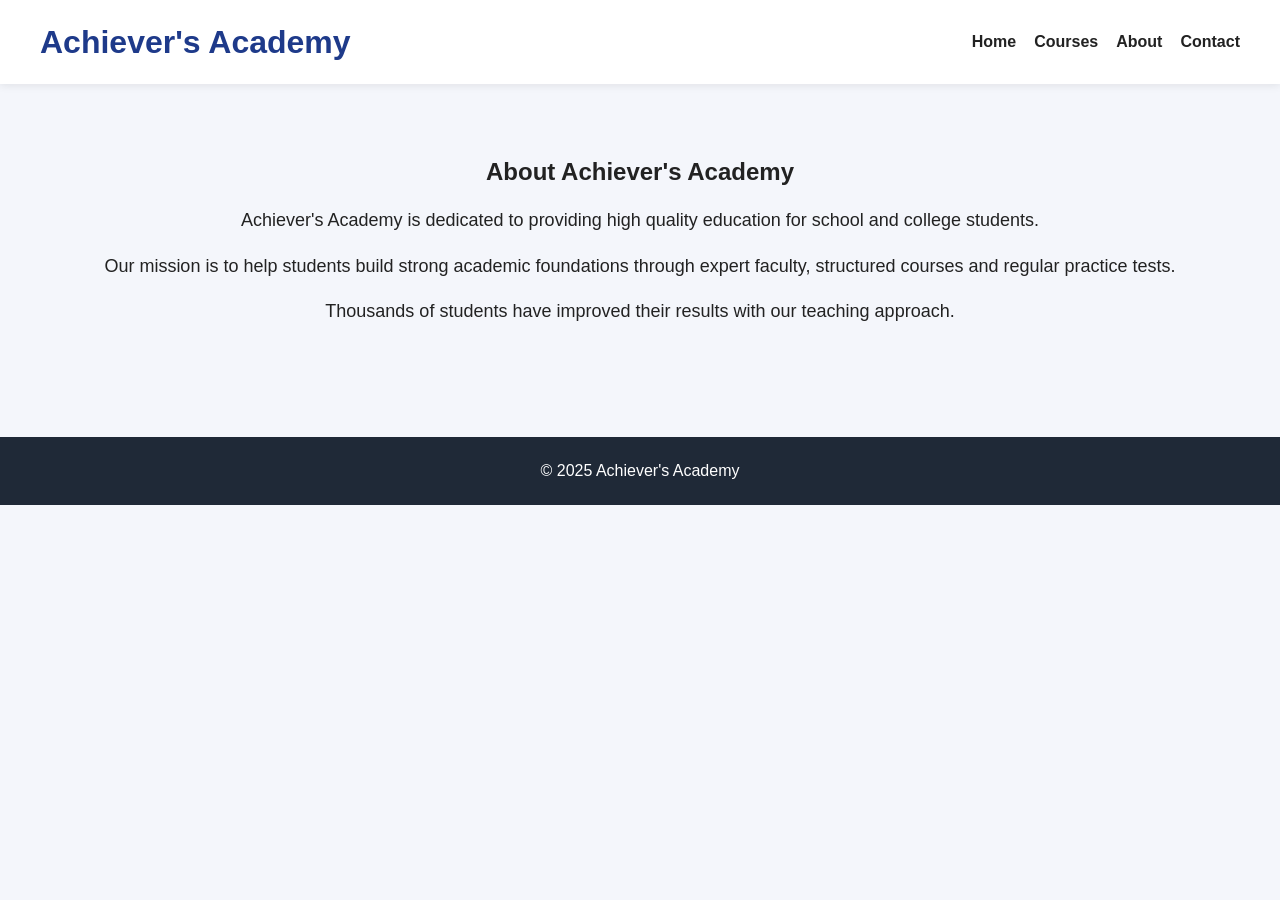
<file: about.html>
<!DOCTYPE html>
<html lang="en">
<head>
  <meta name="viewport" content="width=device-width, initial-scale=1.0">
<meta charset="UTF-8">
<title>About - Achiever's Academy</title>
<link rel="stylesheet" href="style4.css">
</head>

<body>

<header class="topbar">
<h2>Achiever's Academy</h2>

<nav>
<a href="index.html">Home</a>
<a href="courses.html">Courses</a>
<a href="about.html">About</a>
<a href="contact.html">Contact</a>
</nav>

</header>


<section class="about">

<h1>About Achiever's Academy</h1>

<p>
Achiever's Academy is dedicated to providing high quality education
for school and college students.
</p>

<p>
Our mission is to help students build strong academic foundations
through expert faculty, structured courses and regular practice tests.
</p>

<p>
Thousands of students have improved their results with our teaching approach.
</p>

</section>


<footer>
<p>© 2025 Achiever's Academy</p>
</footer>

</body>
</html>
</file>
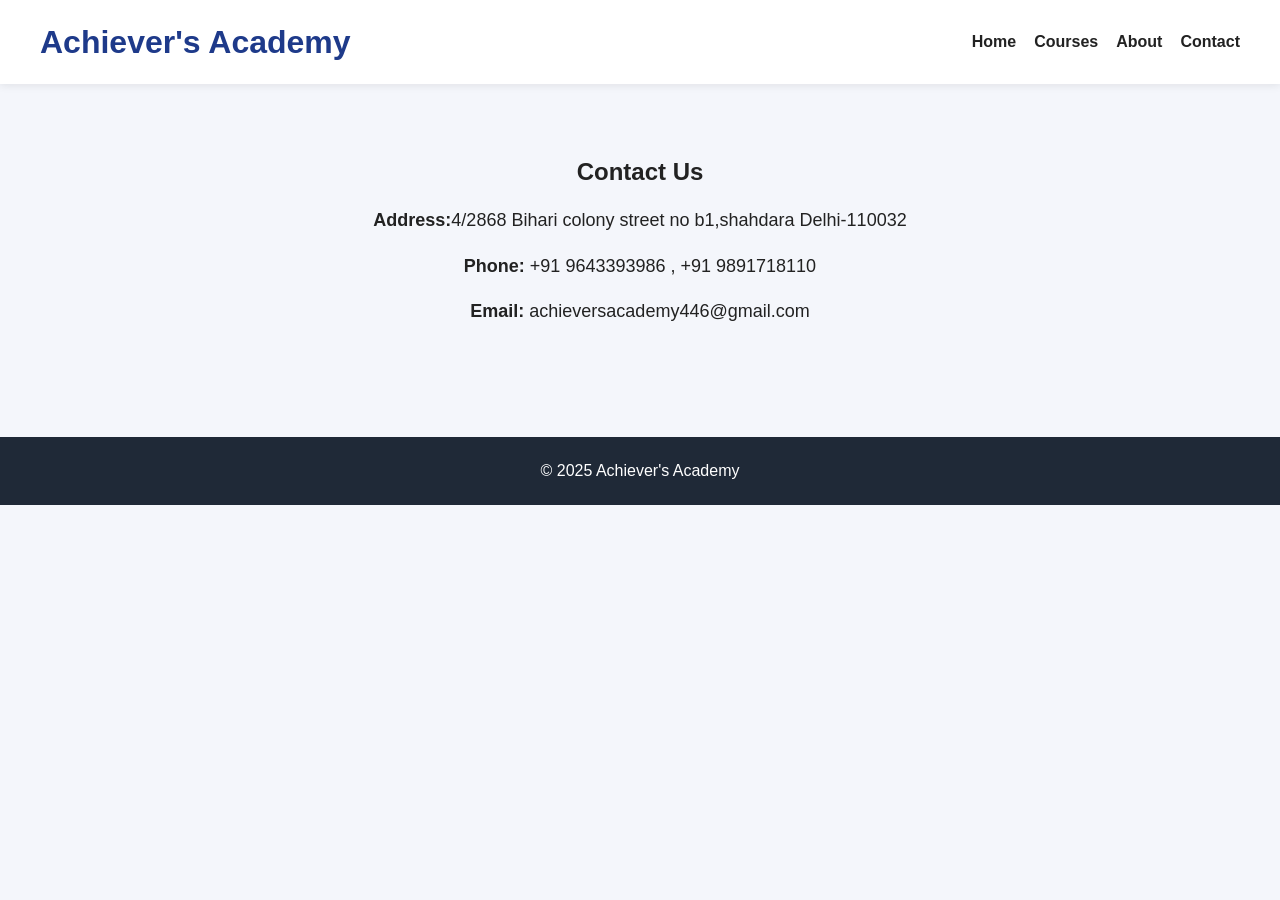
<file: contact.html>
<!DOCTYPE html>
<html lang="en">
<head>
  <meta name="viewport" content="width=device-width, initial-scale=1.0">
<meta charset="UTF-8">
<title>Contact - Achiever's Academy</title>
<link rel="stylesheet" href="style4.css">
</head>

<body>

<header class="topbar">
<h2>Achiever's Academy</h2>

<nav>
<a href="index.html">Home</a>
<a href="courses.html">Courses</a>
<a href="about.html">About</a>
<a href="contact.html">Contact</a>
</nav>

</header>


<section class="contact">

<h2>Contact Us</h2>

<p><b>Address:</b>4/2868 Bihari colony street no b1,shahdara Delhi-110032</p>
<p><b>Phone:</b> +91 9643393986 , +91 9891718110</p>
<p><b>Email:</b> achieversacademy446@gmail.com</p>

</section>

<footer>
<p>© 2025 Achiever's Academy</p>
</footer>

</body>
</html>
</file>
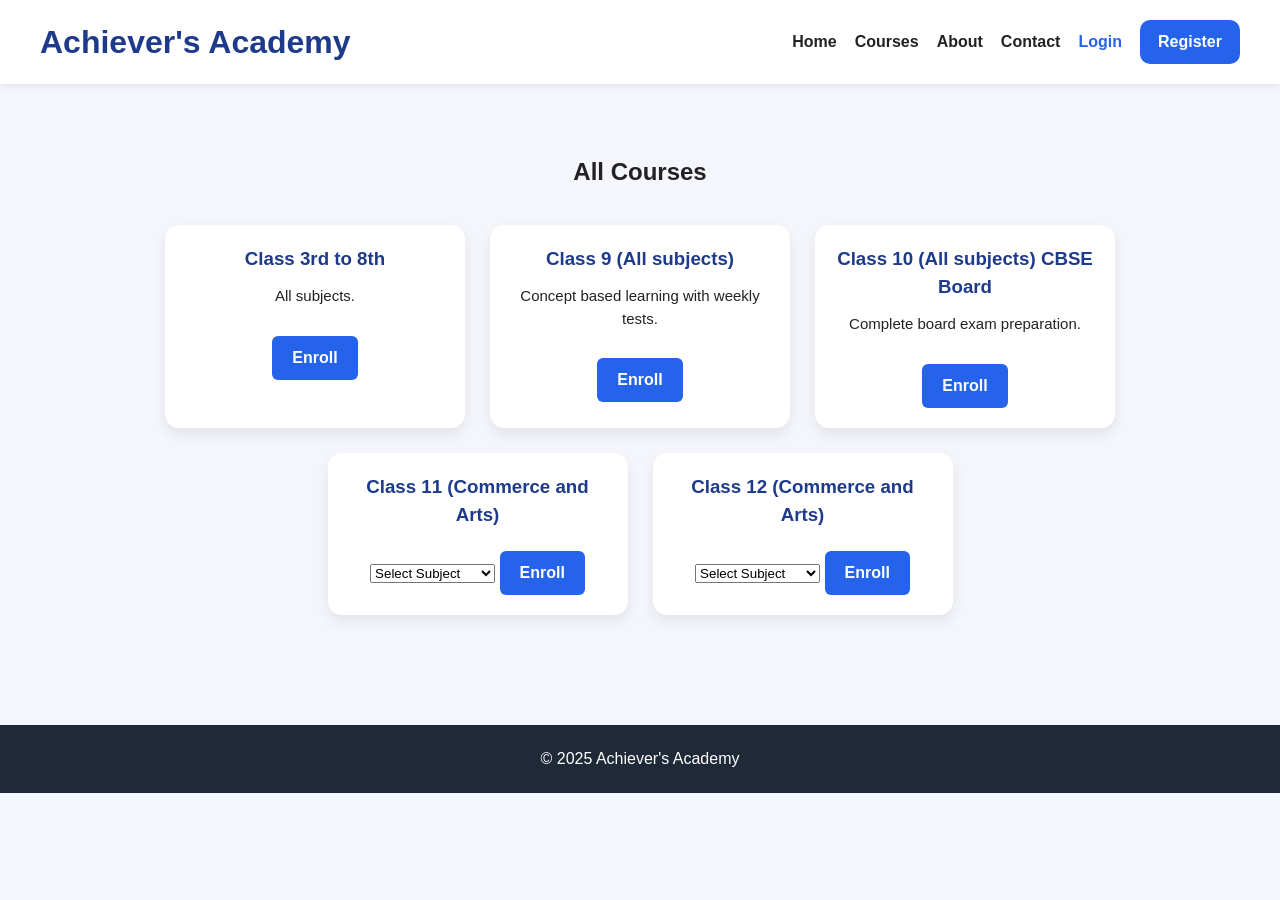
<file: courses.html>
<!DOCTYPE html>
<html lang="en">
<head>
  <meta name="viewport" content="width=device-width, initial-scale=1.0">
<meta charset="UTF-8">
<title>Courses - Achiever's Academy</title>
<link rel="stylesheet" href="style4.css">
</head>

<body>

<header class="topbar">
<h2>Achiever's Academy</h2>

<nav>
<a href="index.html">Home</a>
<a href="courses.html">Courses</a>
<a href="about.html">About</a>
<a href="contact.html">Contact</a>
<a class="btn-login" href="login.html">Login</a>
<a class="btn-register" href="register.html">Register</a>
</nav>

</header>


<section class="courses">

<h2>All Courses</h2>

<div class="course-grid">

<div class="card">
<h3>Class 3rd to 8th</h3>
<p>All subjects.</p>
<a href="register.html"
style="background:#2563eb;
color:white;
padding:10px 20px;
text-decoration:none;
border-radius:6px;
font-weight:bold;
display:inline-block;
margin-top:10px;">
Enroll
</a>
</div>

<div class="card">
<h3>Class 9 (All subjects)</h3>
<p>Concept based learning with weekly tests.</p>
<a href="register.html"
style="background:#2563eb;
color:white;
padding:10px 20px;
text-decoration:none;
border-radius:6px;
font-weight:bold;
display:inline-block;
margin-top:10px;">
Enroll
</a>
</div>

<div class="card">
<h3>Class 10 (All subjects) CBSE Board</h3>
<p>Complete board exam preparation.</p>
<a href="register.html"
style="background:#2563eb;
color:white;
padding:10px 20px;
text-decoration:none;
border-radius:6px;
font-weight:bold;
display:inline-block;
margin-top:10px;">
Enroll
</a>
</div>

<div class="card">
<h3>Class 11 (Commerce and Arts)</h3>
<select name="subject" required>

<option value="">Select Subject</option>

<option>Accountancy</option>
<option>Economics</option>
<option>Business Studies</option>
<option>Political Science</option>
<option>Geography</option>
<option>History</option>
<option>English</option>
<option>Sociology</option>

</select>
<a href="register.html"
style="background:#2563eb;
color:white;
padding:10px 20px;
text-decoration:none;
border-radius:6px;
font-weight:bold;
display:inline-block;
margin-top:10px;">
Enroll
</a>
</div>

<div class="card">
<h3>Class 12 (Commerce and Arts)</h3>
<select name="subject" required>

<option value="">Select Subject</option>

<option>Accountancy</option>
<option>Economics</option>
<option>Business Studies</option>
<option>Political Science</option>
<option>Geography</option>
<option>History</option>
<option>English</option>
<option>Sociology</option>

</select>
<a href="register.html"
style="background:#2563eb;
color:white;
padding:10px 20px;
text-decoration:none;
border-radius:6px;
font-weight:bold;
display:inline-block;
margin-top:10px;">
Enroll
</a>
</div>


</div>

</section>

<footer>
<p>© 2025 Achiever's Academy</p>
</footer>

</body>
</html>
</file>
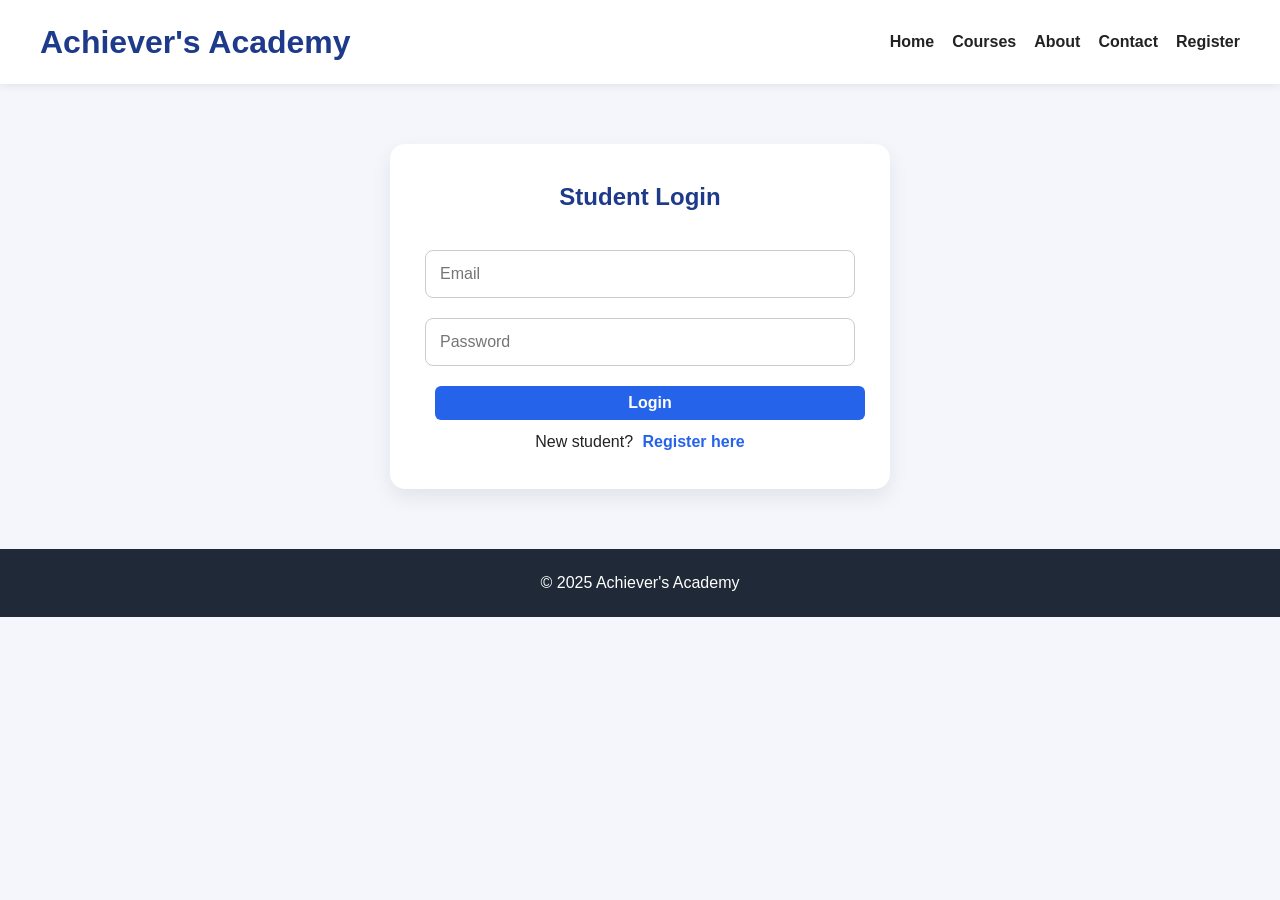
<file: login.html>
<!DOCTYPE html>
<html lang="en">

<head>
  <meta name="viewport" content="width=device-width, initial-scale=1.0">
<meta charset="UTF-8">
<title>Login - Achiever's Academy</title>
<link rel="stylesheet" href="style4.css">
</head>

<body>

<header class="topbar">
<h2>Achiever's Academy</h2>

<nav>
<a href="index.html">Home</a>
<a href="courses.html">Courses</a>
<a href="about.html">About</a>
<a href="contact.html">Contact</a>
<a href="register.html">Register</a>
</nav>

</header>


<section class="form-box">

<h2>Student Login</h2>

<form action="Loginservlet" method="post">

<input type="email" name="email" placeholder="Email" required>

<input type="password" name="password" placeholder="Password" required>

<input type="submit" value="Login"
style="background:#2563eb;
color:white;
padding:8px 18px;
border:none;
border-radius:6px;
font-weight:bold;
cursor:pointer;
margin-left:10px;">

</form>


<p>New student? <a href="register.html"
style="color:#2563eb;
font-weight:bold;
text-decoration:none;
margin-left:5px;">
Register here
</a></p>

</section>


<footer>
<p>© 2025 Achiever's Academy</p>
</footer>

</body>
</html>
</file>
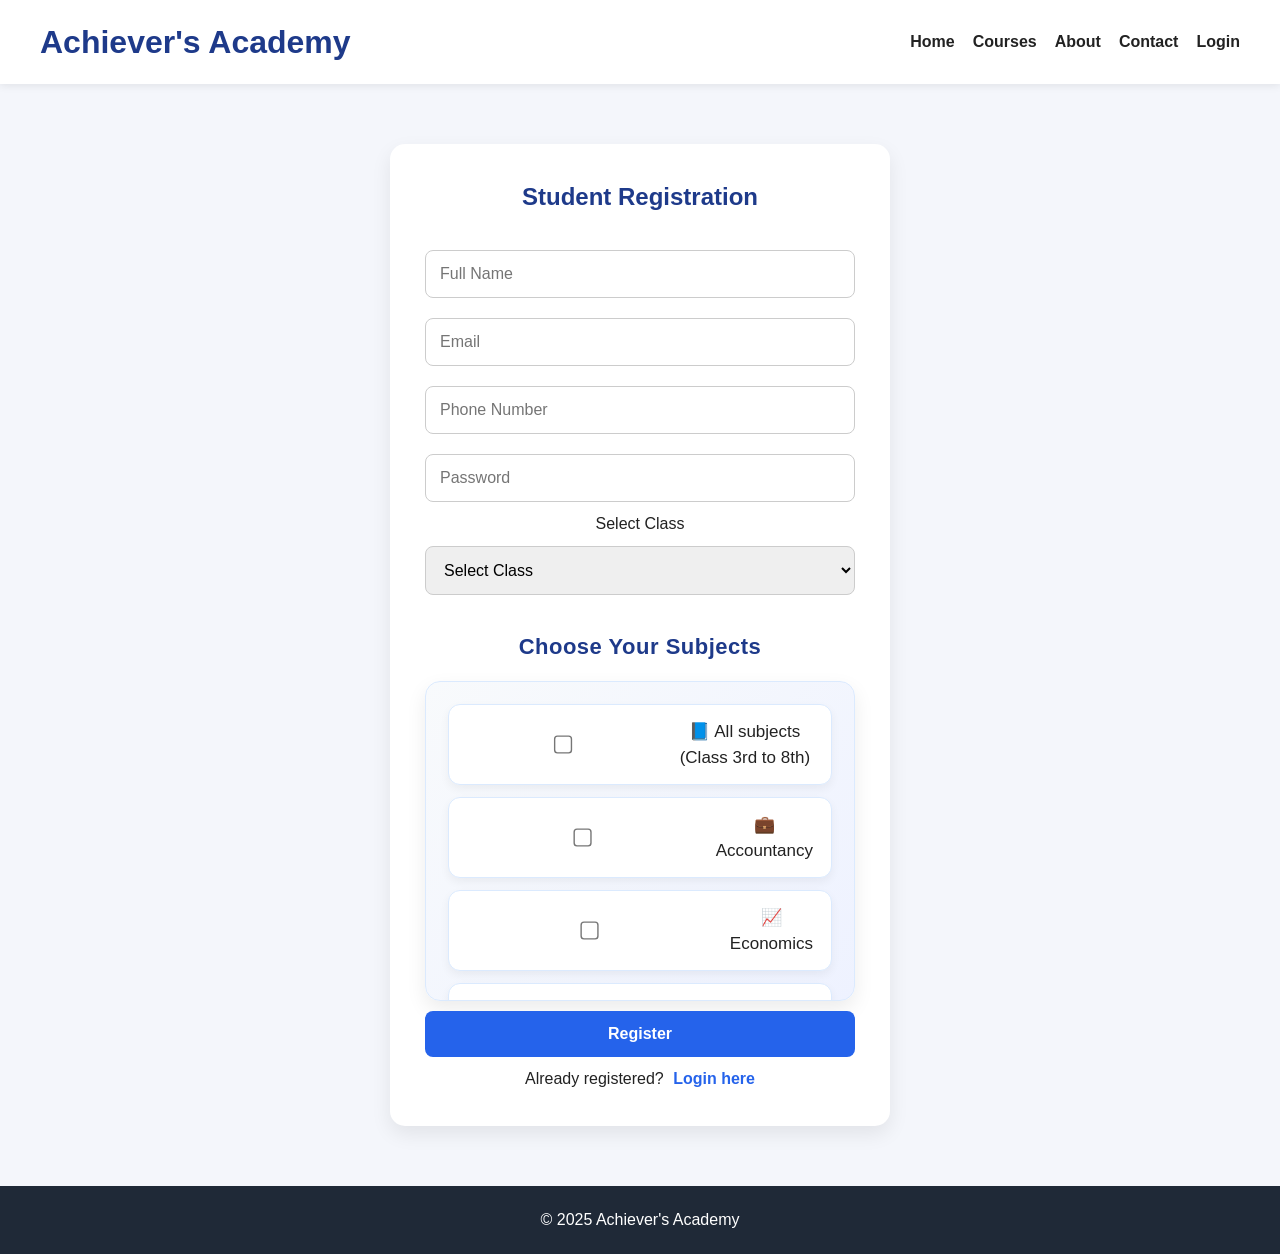
<file: register.html>
<!DOCTYPE html>
<html lang="en">
<head>
    <meta name="viewport" content="width=device-width, initial-scale=1.0">
<meta charset="UTF-8">
<title>Register - Achiever's Academy</title>
<link rel="stylesheet" href="style4.css">
</head>

<body>

<header class="topbar">
<h2>Achiever's Academy</h2>

<nav>
<a href="index.html">Home</a>
<a href="courses.html">Courses</a>
<a href="about.html">About</a>
<a href="contact.html">Contact</a>
<a href="login.html">Login</a>
</nav>

</header>


<section class="form-box">

<h2>Student Registration</h2>

<form action="Register_servlet" method="post">

<input type="text" name="fullname" placeholder="Full Name" required>

<input type="email" name="email" placeholder="Email" required>

<input type="text" name="mobile" placeholder="Phone Number" required>

<input type="password" name="password" placeholder="Password" required>

<!-- Class -->
<label>Select Class</label>
<select name="className" required>
<option value="">Select Class</option>
<option>Class 3</option>
<option>Class 4</option>
<option>Class 5</option>
<option>Class 6</option>
<option>Class 7</option>
<option>Class 8</option>
<option>Class 9</option>
<option>Class 10</option>
<option>Class 11</option>
<option>Class 12</option>
</select>



<!-- Subjects -->
<label style="
    font-size:22px;
    font-weight:bold;
    color:#1e3a8a;
    display:block;
    text-align:center;
    margin:25px 0 18px;
    letter-spacing:0.5px;">
    Choose Your Subjects
</label>

<div style="
    background:linear-gradient(135deg,#f8fafc,#eef2ff);
    padding:22px;
    border-radius:15px;
    border:1px solid #dbeafe;
    max-height:320px;
    overflow-y:auto;
    box-shadow:0 8px 20px rgba(0,0,0,0.08);">

<div style="
    display:flex;
    align-items:center;
    padding:14px 18px;
    margin-bottom:12px;
    background:white;
    border-radius:12px;
    border:1px solid #dbeafe;
    box-shadow:0 4px 10px rgba(0,0,0,0.05);
    transition:0.3s;">
<input type="checkbox" name="subjects" value="All subjects"
style="margin-right:18px; transform:scale(1.4); accent-color:#2563eb;">
<span style="font-size:17px; font-weight:500;">📘 All subjects (Class 3rd to 8th)</span>
</div>

<div style="
    display:flex;
    align-items:center;
    padding:14px 18px;
    margin-bottom:12px;
    background:white;
    border-radius:12px;
    border:1px solid #dbeafe;
    box-shadow:0 4px 10px rgba(0,0,0,0.05);">
<input type="checkbox" name="subjects" value="Accountancy"
style="margin-right:18px; transform:scale(1.4); accent-color:#2563eb;">
<span style="font-size:17px; font-weight:500;">💼 Accountancy</span>
</div>

<div style="
    display:flex;
    align-items:center;
    padding:14px 18px;
    margin-bottom:12px;
    background:white;
    border-radius:12px;
    border:1px solid #dbeafe;
    box-shadow:0 4px 10px rgba(0,0,0,0.05);">
<input type="checkbox" name="subjects" value="Economics"
style="margin-right:18px; transform:scale(1.4); accent-color:#2563eb;">
<span style="font-size:17px; font-weight:500;">📈 Economics</span>
</div>

<div style="
    display:flex;
    align-items:center;
    padding:14px 18px;
    margin-bottom:12px;
    background:white;
    border-radius:12px;
    border:1px solid #dbeafe;
    box-shadow:0 4px 10px rgba(0,0,0,0.05);">
<input type="checkbox" name="subjects" value="Business Studies"
style="margin-right:18px; transform:scale(1.4); accent-color:#2563eb;">
<span style="font-size:17px; font-weight:500;">🏢 Business Studies</span>
</div>

<div style="
    display:flex;
    align-items:center;
    padding:14px 18px;
    margin-bottom:12px;
    background:white;
    border-radius:12px;
    border:1px solid #dbeafe;
    box-shadow:0 4px 10px rgba(0,0,0,0.05);">
<input type="checkbox" name="subjects" value="Political Science"
style="margin-right:18px; transform:scale(1.4); accent-color:#2563eb;">
<span style="font-size:17px; font-weight:500;">🏛 Political Science</span>
</div>

<div style="
    display:flex;
    align-items:center;
    padding:14px 18px;
    margin-bottom:12px;
    background:white;
    border-radius:12px;
    border:1px solid #dbeafe;
    box-shadow:0 4px 10px rgba(0,0,0,0.05);">
<input type="checkbox" name="subjects" value="Geography"
style="margin-right:18px; transform:scale(1.4); accent-color:#2563eb;">
<span style="font-size:17px; font-weight:500;">🌍 Geography</span>
</div>

<div style="
    display:flex;
    align-items:center;
    padding:14px 18px;
    margin-bottom:12px;
    background:white;
    border-radius:12px;
    border:1px solid #dbeafe;
    box-shadow:0 4px 10px rgba(0,0,0,0.05);">
<input type="checkbox" name="subjects" value="History"
style="margin-right:18px; transform:scale(1.4); accent-color:#2563eb;">
<span style="font-size:17px; font-weight:500;">📜 History</span>
</div>

<div style="
    display:flex;
    align-items:center;
    padding:14px 18px;
    margin-bottom:12px;
    background:white;
    border-radius:12px;
    border:1px solid #dbeafe;
    box-shadow:0 4px 10px rgba(0,0,0,0.05);">
<input type="checkbox" name="subjects" value="English"
style="margin-right:18px; transform:scale(1.4); accent-color:#2563eb;">
<span style="font-size:17px; font-weight:500;">📚 English</span>
</div>

<div style="
    display:flex;
    align-items:center;
    padding:14px 18px;
    background:white;
    border-radius:12px;
    border:1px solid #dbeafe;
    box-shadow:0 4px 10px rgba(0,0,0,0.05);">
<input type="checkbox" name="subjects" value="Sociology"
style="margin-right:18px; transform:scale(1.4); accent-color:#2563eb;">
<span style="font-size:17px; font-weight:500;">👥 Sociology</span>
</div>

</div>

<input type="submit" value="Register">

</form>

<p>Already registered? <a href="login.html"
style="color:#2563eb;
font-weight:bold;
text-decoration:none;
margin-left:5px;">
Login here
</a></p>

</section>


<footer>
<p>© 2025 Achiever's Academy</p>
</footer>

</body>
</html>
</file>
<file: style4.css>
/* =========================
   GLOBAL RESET
========================= */
* {
    margin: 0;
    padding: 0;
    box-sizing: border-box;
}

body {
    font-family: Arial, Helvetica, sans-serif;
    background: #f4f6fb;
    color: #222;
    overflow-x: hidden;
    line-height: 1.5;
}

a {
    text-decoration: none;
}

img {
    max-width: 100%;
    height: auto;
}

/* =========================
   TOPBAR / NAVBAR
========================= */
.topbar {
    display: flex;
    justify-content: space-between;
    align-items: center;
    padding: 18px 40px;
    background: white;
    box-shadow: 0 2px 8px rgba(0,0,0,0.08);
    position: sticky;
    top: 0;
    z-index: 1000;
}

.topbar h2 {
    color: #1e3a8a;
    font-size: 32px;
    font-weight: bold;
}

nav {
    display: flex;
    flex-wrap: wrap;
    align-items: center;
    gap: 18px;
}

nav a {
    color: #222;
    font-weight: bold;
    font-size: 16px;
}

nav a:hover {
    color: #2563eb;
}

.btn-login {
    color: #2563eb;
}

.btn-register {
    background: #2563eb;
    color: white;
    padding: 10px 18px;
    border-radius: 10px;
}

.btn-register:hover {
    background: #1d4ed8;
}

/* =========================
   HERO SECTION
========================= */
.hero {
    display: flex;
    justify-content: space-between;
    align-items: center;
    padding: 80px 60px;
    background: #eef2ff;
    min-height: 85vh;
}

.hero-text {
    width: 50%;
}

.hero-text h1 {
    font-size: 56px;
    color: #1e3a8a;
    margin-bottom: 25px;
    line-height: 1.2;
}

.hero-text p {
    font-size: 22px;
    margin-bottom: 30px;
}

.cta {
    display: inline-block;
    background: #2563eb;
    color: white;
    padding: 16px 30px;
    border-radius: 10px;
    font-size: 20px;
    font-weight: bold;
}

.cta:hover {
    background: #1d4ed8;
}

.hero-image img {
    width: 500px;
    border-radius: 15px;
}

/* =========================
   COMMON SECTIONS
========================= */
.courses,
.about,
.contact,
.testimonials {
    padding: 70px 40px;
    text-align: center;
}

.about p,
.contact p {
    font-size: 18px;
    margin-top: 15px;
    line-height: 1.7;
}

/* =========================
   COURSES GRID
========================= */
.course-grid,
.testimonial-grid {
    display: flex;
    flex-wrap: wrap;
    justify-content: center;
    gap: 25px;
    margin-top: 35px;
}

.card,
.review {
    background: white;
    width: 300px;
    border-radius: 14px;
    box-shadow: 0 6px 14px rgba(0,0,0,0.08);
    padding: 20px;
    text-align: center;
}

.card img {
    width: 100%;
    height: 170px;
    object-fit: cover;
    border-radius: 10px;
    margin-bottom: 15px;
}

.card h3 {
    margin-bottom: 12px;
    color: #1e3a8a;
}

.card p {
    margin-bottom: 18px;
    font-size: 15px;
}

.enroll-btn,
.card button {
    display: inline-block;
    width: 100%;
    padding: 12px;
    background: #2563eb;
    color: white;
    border-radius: 8px;
    font-weight: bold;
    border: none;
    cursor: pointer;
}

.enroll-btn:hover,
.card button:hover {
    background: #1d4ed8;
}

/* =========================
   LOGIN / REGISTER FORMS
========================= */
.form-box {
    background: white;
    width: 90%;
    max-width: 500px;
    margin: 60px auto;
    padding: 35px;
    border-radius: 15px;
    box-shadow: 0 8px 20px rgba(0,0,0,0.08);
    text-align: center;
}

.form-box h2 {
    color: #1e3a8a;
    margin-bottom: 25px;
}

.form-box input,
.form-box select {
    width: 100%;
    padding: 14px;
    margin: 10px 0;
    border: 1px solid #ccc;
    border-radius: 8px;
    font-size: 16px;
}

.form-box input:focus,
.form-box select:focus {
    outline: none;
    border-color: #2563eb;
    box-shadow: 0 0 6px rgba(37,99,235,0.3);
}

.form-box input[type="submit"] {
    background: #2563eb;
    color: white;
    border: none;
    font-weight: bold;
    cursor: pointer;
}

.form-box input[type="submit"]:hover {
    background: #1d4ed8;
}

.form-box a {
    color: #2563eb;
    font-weight: bold;
}

.form-box a:hover {
    text-decoration: underline;
}

/* =========================
   SUBJECT CHECKBOX SECTION
========================= */
.subject-list {
    max-height: 280px;
    overflow-y: auto;
    border: 1px solid #ddd;
    border-radius: 12px;
    padding: 15px;
    background: #f8fafc;
    margin-top: 15px;
}

.subject-item {
    display: flex;
    align-items: center;
    justify-content: space-between;
    padding: 14px;
    margin-bottom: 10px;
    background: white;
    border-radius: 10px;
    box-shadow: 0 2px 6px rgba(0,0,0,0.05);
    font-size: 15px;
}

/* =========================
   CHAT PAGE
========================= */
.chat-container {
    width: 95%;
    max-width: 700px;
    margin: 40px auto;
    background: white;
    border-radius: 15px;
    padding: 20px;
    box-shadow: 0 8px 20px rgba(0,0,0,0.08);
}

/* =========================
   FOOTER
========================= */
footer {
    background: #1f2937;
    color: white;
    text-align: center;
    padding: 22px;
    margin-top: 40px;
}

/* =========================
   MOBILE RESPONSIVE
========================= */
@media screen and (max-width: 992px) {

    .hero {
        flex-direction: column;
        text-align: center;
        padding: 50px 25px;
    }

    .hero-text,
    .hero-image {
        width: 100%;
    }

    .hero-text h1 {
        font-size: 44px;
    }

    .hero-text p {
        font-size: 20px;
    }

    .hero-image img {
        margin-top: 25px;
        width: 100%;
        max-width: 420px;
    }
}

@media screen and (max-width: 768px) {

    .topbar {
        flex-direction: column;
        text-align: center;
        padding: 18px 15px;
    }

    .topbar h2 {
        font-size: 28px;
        margin-bottom: 15px;
    }

    nav {
        justify-content: center;
        gap: 12px;
    }

    nav a {
        font-size: 15px;
    }

    .btn-register {
        padding: 10px 16px;
    }

    .hero-text h1 {
        font-size: 34px;
    }

    .hero-text p {
        font-size: 18px;
    }

    .cta {
        width: 100%;
        text-align: center;
        font-size: 18px;
    }

    .card,
    .review {
        width: 95%;
    }

    .courses,
    .about,
    .contact,
    .testimonials {
        padding: 40px 15px;
    }

    .form-box {
        width: 95%;
        padding: 25px 18px;
    }

    .subject-item {
        gap: 10px;
        font-size: 14px;
    }

    footer {
        font-size: 14px;
    }
}

@media screen and (max-width: 480px) {

    .topbar h2 {
        font-size: 24px;
    }

    nav {
        gap: 8px;
    }

    nav a {
        font-size: 14px;
    }

    .hero-text h1 {
        font-size: 28px;
    }

    .hero-text p {
        font-size: 16px;
    }

    .cta {
        padding: 14px;
        font-size: 17px;
    }

    .form-box h2 {
        font-size: 28px;
    }

    .form-box input,
    .form-box select {
        font-size: 15px;
        padding: 12px;
    }

    .subject-list {
        max-height: 240px;
    }
   
}
</file>
